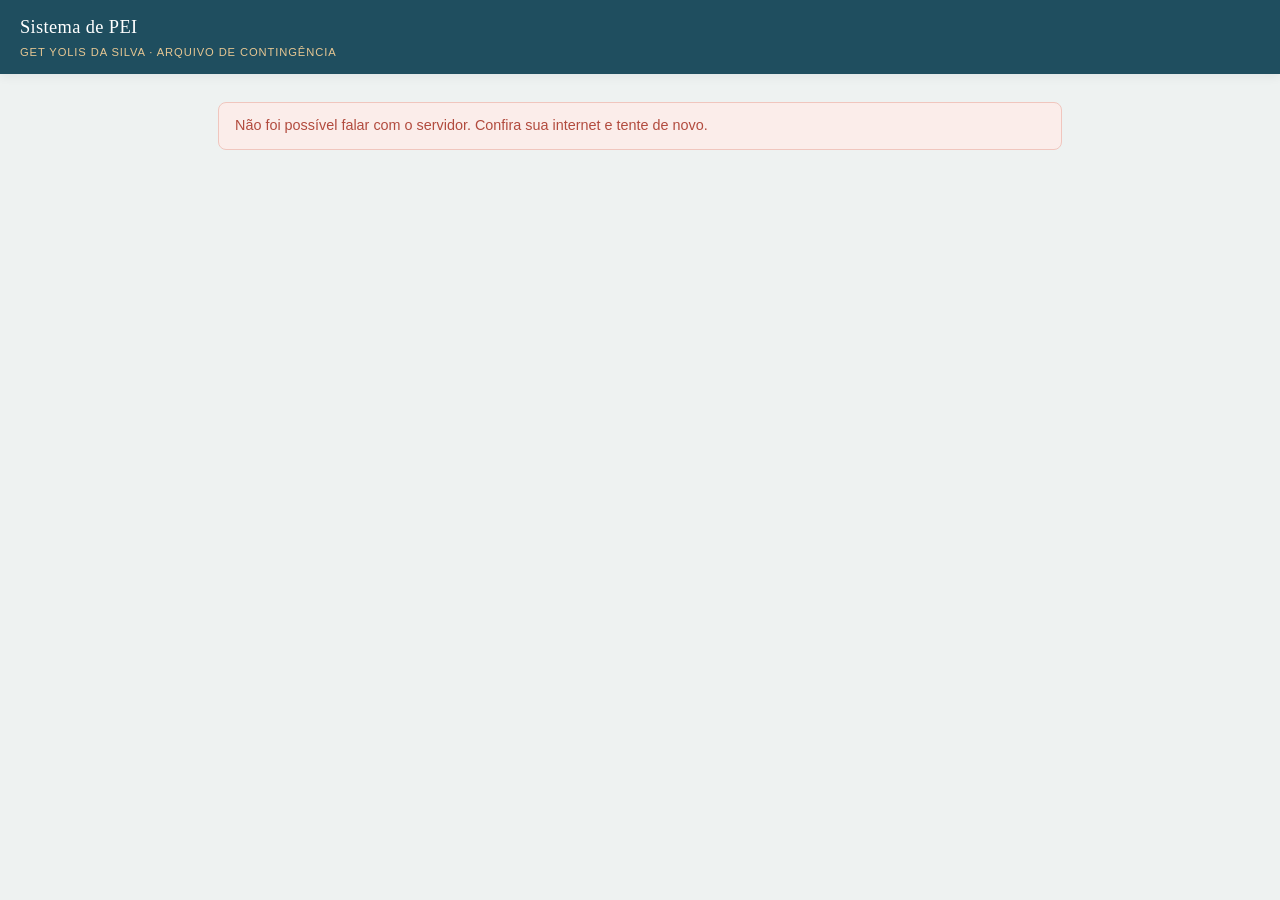
<file: index.html>
<!DOCTYPE html>
<html lang="pt-BR">
<head>
<meta charset="UTF-8">
<meta name="viewport" content="width=device-width, initial-scale=1.0">
<title>PEI · GET Yolis da Silva</title>
<link rel="stylesheet" href="css/style.css">
</head>
<body>

<header class="topo">
  <div class="marca">
    Sistema de PEI
    <small>GET Yolis da Silva &middot; arquivo de contingência</small>
  </div>
  <div class="sessao" id="areaSessao"></div>
</header>

<main id="app">
  <p class="carregando">Carregando...</p>
</main>

<script src="js/config.js"></script>
<script src="js/api.js"></script>
<script src="js/common.js"></script>
<script src="js/app.js"></script>
</body>
</html>
</file>
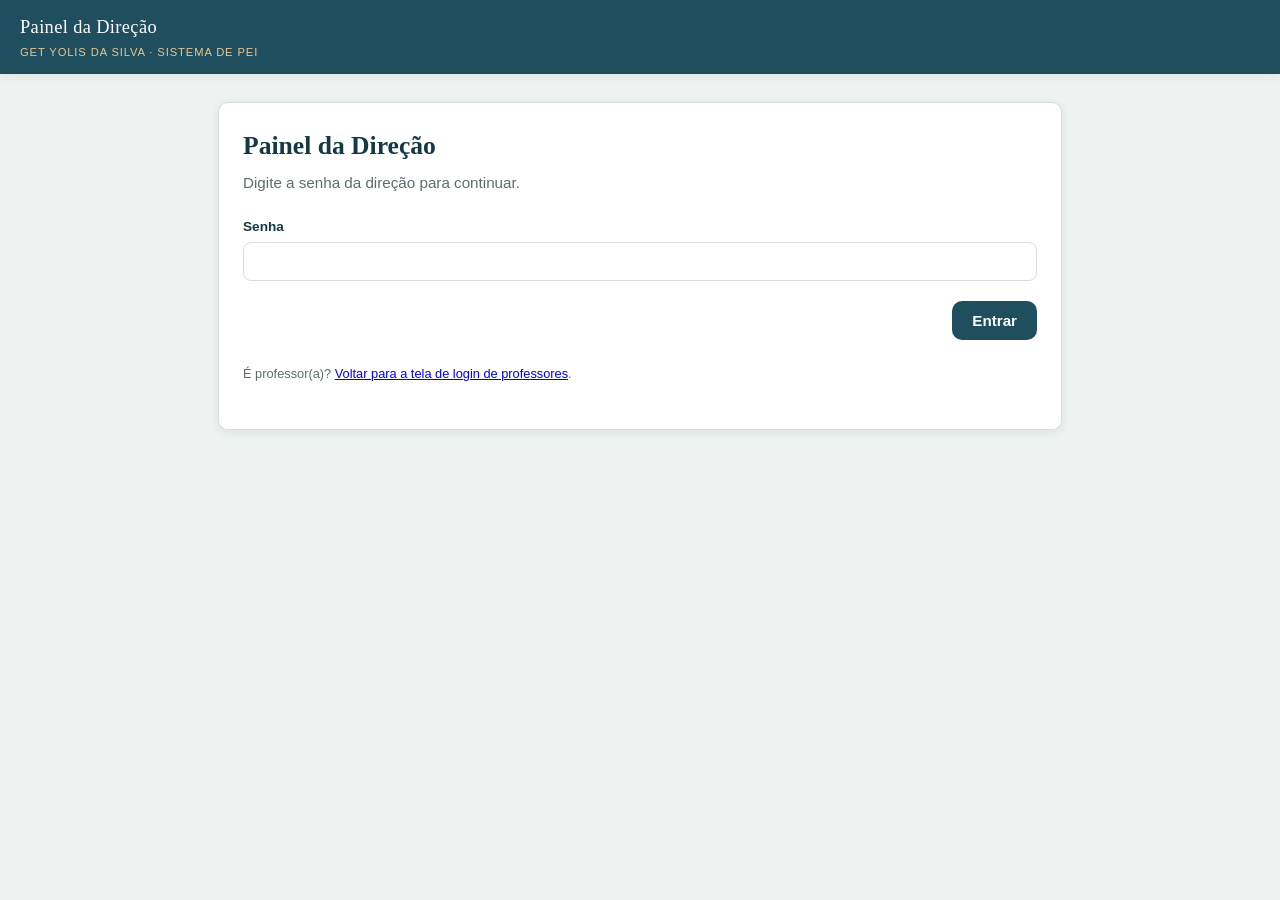
<file: direcao.html>
<!DOCTYPE html>
<html lang="pt-BR">
<head>
<meta charset="UTF-8">
<meta name="viewport" content="width=device-width, initial-scale=1.0">
<title>Painel da Direção · PEI GET Yolis da Silva</title>
<link rel="stylesheet" href="css/style.css">
</head>
<body>

<header class="topo">
  <div class="marca">
    Painel da Direção
    <small>GET Yolis da Silva &middot; sistema de PEI</small>
  </div>
  <div class="sessao" id="areaSessao"></div>
</header>

<main id="app">
  <p class="carregando">Carregando...</p>
</main>

<script src="js/config.js"></script>
<script src="js/api.js"></script>
<script src="js/common.js"></script>
<script src="js/direcao.js"></script>
</body>
</html>
</file>
<file: css/style.css>
:root {
  --cor-primaria: #1F4E5F;
  --cor-primaria-escura: #143844;
  --cor-primaria-clara: #3E7C8F;
  --cor-fundo: #EEF2F1;
  --cor-superficie: #FFFFFF;
  --cor-texto: #1C2B2E;
  --cor-texto-suave: #5C6C6F;
  --cor-acento: #C0842E;
  --cor-acento-clara: #E7C793;
  --cor-sucesso: #3F7D5C;
  --cor-alerta: #B24B3E;
  --cor-borda: #D7DEDC;
  --raio: 10px;
  --fonte-titulo: Georgia, 'Times New Roman', serif;
  --fonte-corpo: -apple-system, BlinkMacSystemFont, 'Segoe UI', Roboto, Helvetica, Arial, sans-serif;
  --sombra: 0 2px 10px rgba(20, 56, 68, 0.08);
}

* { box-sizing: border-box; }

body {
  margin: 0;
  font-family: var(--fonte-corpo);
  background: var(--cor-fundo);
  color: var(--cor-texto);
  line-height: 1.5;
}

header.topo {
  background: var(--cor-primaria);
  color: #fff;
  padding: 14px 20px;
  display: flex;
  align-items: center;
  justify-content: space-between;
  box-shadow: var(--sombra);
}

header.topo .marca {
  font-family: var(--fonte-titulo);
  font-size: 1.15rem;
  letter-spacing: 0.02em;
}

header.topo .marca small {
  display: block;
  font-family: var(--fonte-corpo);
  font-size: 0.7rem;
  font-weight: 400;
  color: var(--cor-acento-clara);
  letter-spacing: 0.08em;
  text-transform: uppercase;
  margin-top: 2px;
}

header.topo .sessao {
  font-size: 0.85rem;
  text-align: right;
}

header.topo button.sair {
  background: transparent;
  border: 1px solid rgba(255,255,255,0.4);
  color: #fff;
  padding: 6px 12px;
  border-radius: var(--raio);
  cursor: pointer;
  font-size: 0.8rem;
  margin-left: 10px;
}
header.topo button.sair:hover { background: rgba(255,255,255,0.12); }

main#app {
  max-width: 880px;
  margin: 0 auto;
  padding: 28px 18px 80px;
}

.trilha { margin-bottom: 22px; display: flex; gap: 6px; flex-wrap: wrap; align-items: center; font-size: 0.85rem; color: var(--cor-texto-suave); }
.trilha .passo { cursor: pointer; }
.trilha .passo.ativo { color: var(--cor-primaria); font-weight: 600; }
.trilha .sep { color: var(--cor-borda); }

.cartao {
  background: var(--cor-superficie);
  border-radius: var(--raio);
  border: 1px solid var(--cor-borda);
  box-shadow: var(--sombra);
  padding: 24px;
  margin-bottom: 18px;
}

h1.titulo-pagina {
  font-family: var(--fonte-titulo);
  font-size: 1.6rem;
  color: var(--cor-primaria-escura);
  margin: 0 0 6px;
}
p.subtitulo { color: var(--cor-texto-suave); margin: 0 0 22px; font-size: 0.95rem; }

.grade-botoes { display: grid; grid-template-columns: repeat(auto-fill, minmax(150px, 1fr)); gap: 12px; }

.botao-opcao {
  display: block;
  width: 100%;
  text-align: left;
  background: var(--cor-superficie);
  border: 1px solid var(--cor-borda);
  border-radius: var(--raio);
  padding: 16px 18px;
  cursor: pointer;
  font-size: 1rem;
  font-family: inherit;
  color: var(--cor-texto);
  transition: border-color .15s, transform .1s;
}
.botao-opcao:hover { border-color: var(--cor-primaria-clara); transform: translateY(-1px); }
.botao-opcao .rotulo-pequeno {
  display: block; font-size: 0.72rem; text-transform: uppercase; letter-spacing: .06em;
  color: var(--cor-acento); margin-bottom: 4px; font-weight: 600;
}

.botao-primario, .botao-secundario, .botao-perigo {
  border: none; border-radius: var(--raio); padding: 11px 20px; font-size: 0.95rem;
  cursor: pointer; font-family: inherit; font-weight: 600;
}
.botao-primario { background: var(--cor-primaria); color: #fff; }
.botao-primario:hover { background: var(--cor-primaria-escura); }
.botao-secundario { background: transparent; color: var(--cor-primaria); border: 1px solid var(--cor-primaria-clara); }
.botao-secundario:hover { background: #E4ECEB; }
.botao-perigo { background: transparent; color: var(--cor-alerta); border: 1px solid var(--cor-alerta); }
.botao-perigo:hover { background: #FBEDEA; }
button:disabled { opacity: .5; cursor: not-allowed; }

.acoes-rodape { display: flex; gap: 10px; justify-content: flex-end; margin-top: 20px; flex-wrap: wrap; }

label.campo { display: block; margin-bottom: 16px; }
label.campo span.rotulo { display: block; font-size: 0.85rem; font-weight: 600; color: var(--cor-primaria-escura); margin-bottom: 5px; }
input, select, textarea {
  width: 100%; font-family: inherit; font-size: 0.95rem; padding: 10px 12px;
  border: 1px solid var(--cor-borda); border-radius: 8px; background: #fff; color: var(--cor-texto);
}
textarea { min-height: 90px; resize: vertical; }
input:focus, select:focus, textarea:focus { outline: 2px solid var(--cor-primaria-clara); outline-offset: 1px; }

/* --- Cabeçalho do aluno (aparece no topo do PEI e da Avaliação) --- */
.cabecalho-aluno {
  background: var(--cor-primaria-escura);
  color: #fff;
  border-radius: var(--raio);
  padding: 18px 22px;
  margin-bottom: 22px;
  display: grid;
  grid-template-columns: repeat(auto-fit, minmax(160px, 1fr));
  gap: 10px 22px;
}
.cabecalho-aluno .item .rotulo { font-size: 0.68rem; text-transform: uppercase; letter-spacing: .05em; color: var(--cor-acento-clara); }
.cabecalho-aluno .item .valor { font-size: 0.95rem; }
.cabecalho-aluno .item.destaque .valor { font-family: var(--fonte-titulo); font-size: 1.15rem; }

/* --- Trilha numerada das seções do PEI (a ordem carrega significado pedagógico) --- */
.secao-formulario { position: relative; padding-left: 42px; margin-bottom: 26px; }
.secao-formulario::before {
  content: attr(data-numero);
  position: absolute; left: 0; top: 0;
  width: 30px; height: 30px; border-radius: 50%;
  background: var(--cor-acento); color: #fff;
  display: flex; align-items: center; justify-content: center;
  font-weight: 700; font-size: 0.9rem;
}
.secao-formulario::after {
  content: ''; position: absolute; left: 14px; top: 32px; bottom: -26px; width: 2px;
  background: var(--cor-borda);
}
.secao-formulario:last-child::after { display: none; }
.secao-formulario h3 { margin: 2px 0 12px; font-family: var(--fonte-titulo); color: var(--cor-primaria-escura); font-size: 1.1rem; }

.linha-habilidade {
  border: 1px solid var(--cor-borda); border-radius: 8px; padding: 14px 16px; margin-bottom: 12px; position: relative; background: #FBFCFB;
}
.linha-habilidade .remover { position: absolute; top: 10px; right: 10px; background: none; border: none; color: var(--cor-alerta); cursor: pointer; font-size: 0.8rem; }
.linha-habilidade .grade-2 { display: grid; grid-template-columns: 1fr 1fr; gap: 12px; }
.badge { display: inline-block; background: var(--cor-fundo); border: 1px solid var(--cor-borda); border-radius: 6px; padding: 3px 8px; font-size: 0.75rem; color: var(--cor-texto-suave); margin-right: 6px; }

.habilidade-planejada-aval { border-left: 3px solid var(--cor-primaria-clara); padding-left: 14px; margin-bottom: 18px; }
.habilidade-planejada-aval .texto-planejado { font-style: italic; color: var(--cor-primaria-escura); margin-bottom: 8px; }

.aviso { padding: 12px 16px; border-radius: 8px; margin-bottom: 18px; font-size: 0.9rem; }
.aviso.erro { background: #FBEDEA; color: var(--cor-alerta); border: 1px solid #F0C6BE; }
.aviso.sucesso { background: #E9F3EC; color: var(--cor-sucesso); border: 1px solid #C4E0CD; }
.aviso.info { background: #E7EFEE; color: var(--cor-primaria-escura); border: 1px solid var(--cor-borda); }

.carregando { color: var(--cor-texto-suave); font-style: italic; padding: 20px 0; }

/* --- Impressão --- */
@media print {
  header.topo, .trilha, .acoes-rodape, .sem-impressao { display: none !important; }
  body { background: #fff; }
  .cartao { box-shadow: none; border: none; padding: 0; }
  .cabecalho-aluno { background: #fff !important; color: #000 !important; border: 1px solid #999; }
  .cabecalho-aluno .rotulo, .cabecalho-aluno .valor { color: #000 !important; }
  .secao-formulario::before { background: #000; }
  main#app { max-width: 100%; padding: 0; }
}

@media (max-width: 560px) {
  .cabecalho-aluno { grid-template-columns: 1fr 1fr; }
  .linha-habilidade .grade-2 { grid-template-columns: 1fr; }
}
</file>
